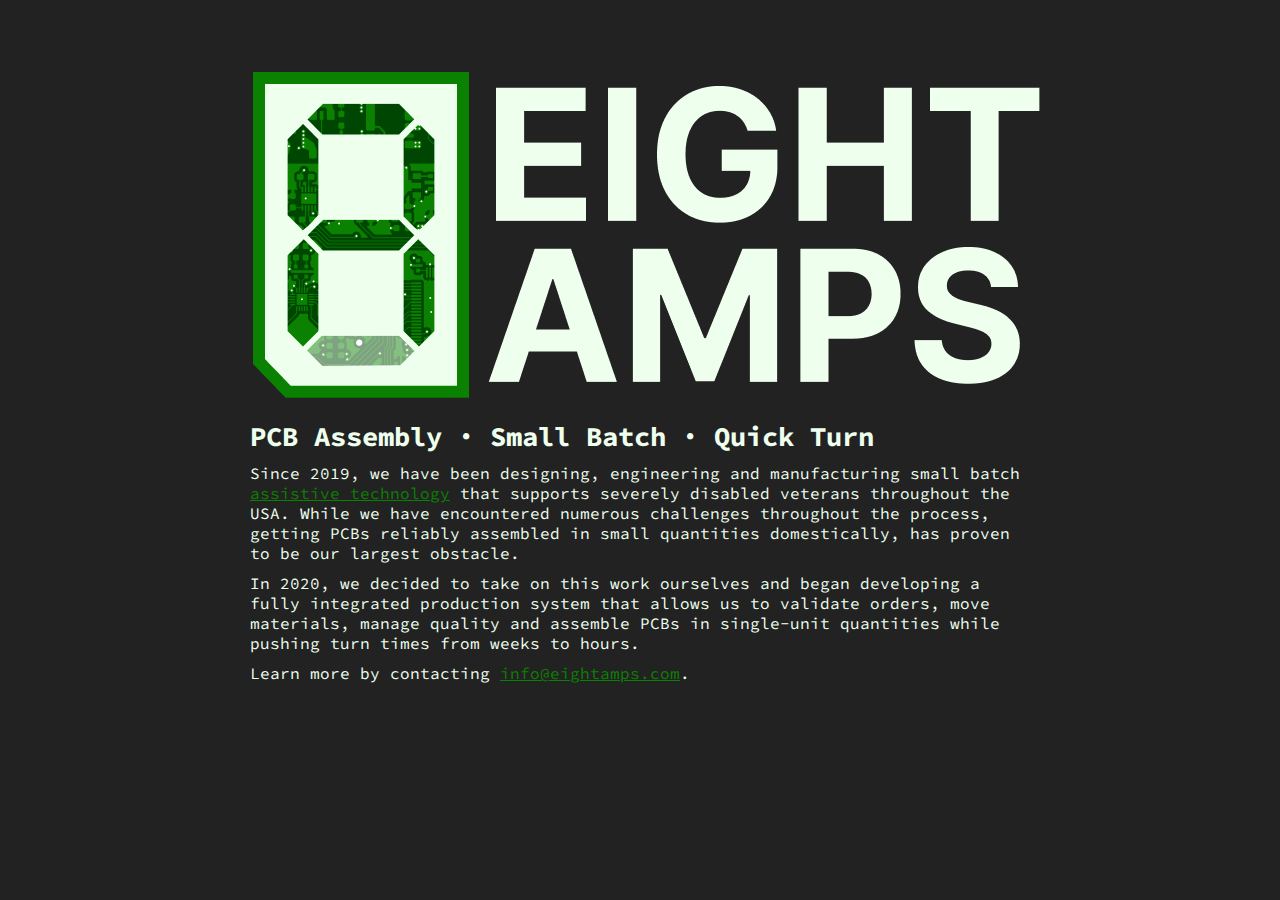
<file: index.html>
<html>
  <head>
    <link href="https://fonts.googleapis.com/css?family=Source+Code+Pro&display=swap" rel="stylesheet">
    <style>
      body {
        font-family: 'Source Code Pro', monospace;
        background-color: #222;
        color: #efe;
      }

      .page-content {
        width: 800px;
        margin-left: auto;
        margin-right: auto;
      }

      #page-title {
        font-size: 127px;
        line-height: 0.8em;
        margin-bottom: 0px;
        color: #3f4756;
      }

      #page-subtitle {
        font-size: 21px;
        margin-top: -20px;
        margin-left: 10px;
        margin-bottom: 50px;
        color: #636f87;
      }

      .logo-img {
        margin-top: 2em;
        margin-left: 0.4em;
      }

      a:link, a:active, a:visited {
        color: #0A8100;
      }

      a:hover {
        color: #efe;
      }

      h2, p {
        margin: 10px;
        text-align: left;
      }

      h2 {
        font-size: 1.7em;
      }

    </style>
  </head>
  <body>
      <div class="page-content">
        <h1><img class="logo-img" src="assets/logo.png"></img></h1>
        <h2>PCB Assembly &#183; Small Batch &#183; Quick Turn</h2>

        <p>Since 2019, we have been designing, engineering and manufacturing small batch <a target="_blank" href="https://accessibilityservices.com">assistive technology</a> that supports severely disabled veterans throughout the USA. While we have encountered numerous challenges throughout the process, getting PCBs reliably assembled in small quantities domestically, has proven to be our largest obstacle.</p>

        <p>In 2020, we decided to take on this work ourselves and began developing a fully integrated production system that allows us to validate orders, move materials, manage quality and assemble PCBs in single-unit quantities while pushing turn times from weeks to hours.</p>

        <p>Learn more by contacting <a href="mailto:info@eightamps.com">info@eightamps.com</a>.</p>
      </div>
  </body>
</html>
</file>
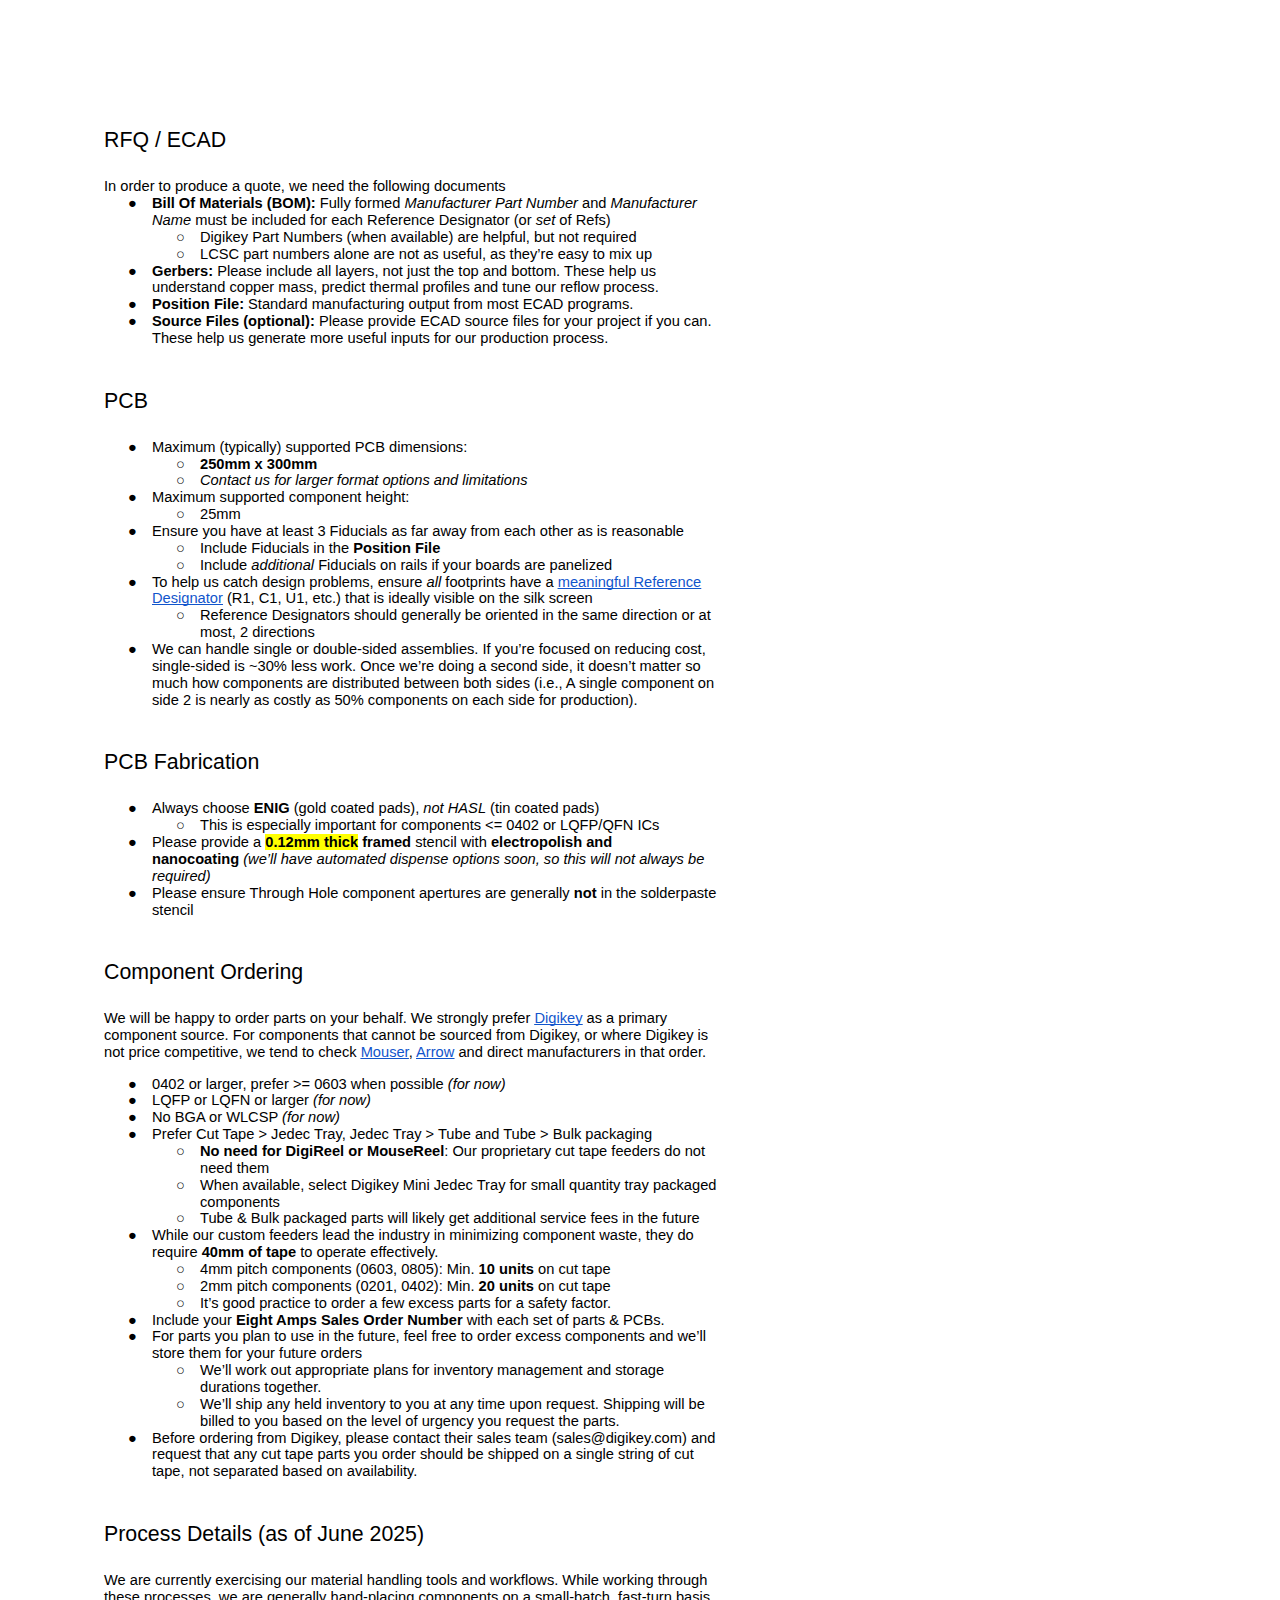
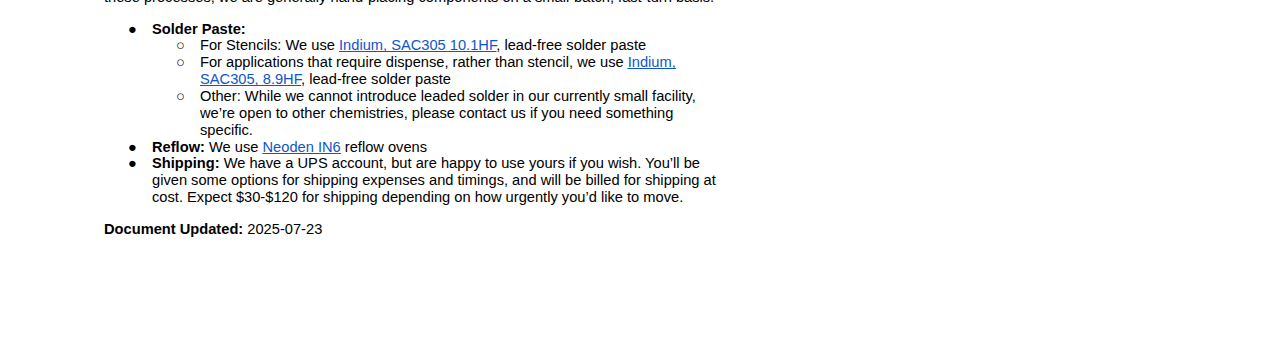
<file: order-constraints.html>
<html><head><meta content="text/html; charset=UTF-8" http-equiv="content-type"><style type="text/css">ul.lst-kix_i6u6waivfdg-1{list-style-type:none}ul.lst-kix_i6u6waivfdg-2{list-style-type:none}ul.lst-kix_i6u6waivfdg-3{list-style-type:none}ul.lst-kix_i6u6waivfdg-4{list-style-type:none}.lst-kix_8x81lg71dfhm-8>li:before{content:"\0025a0   "}ul.lst-kix_i6u6waivfdg-0{list-style-type:none}.lst-kix_8x81lg71dfhm-5>li:before{content:"\0025a0   "}.lst-kix_8x81lg71dfhm-7>li:before{content:"\0025cb   "}.lst-kix_g5ns9gmae00e-1>li{counter-increment:lst-ctn-kix_g5ns9gmae00e-1}.lst-kix_8x81lg71dfhm-6>li:before{content:"\0025cf   "}.lst-kix_g5ns9gmae00e-0>li{counter-increment:lst-ctn-kix_g5ns9gmae00e-0}ul.lst-kix_i6u6waivfdg-5{list-style-type:none}ul.lst-kix_i6u6waivfdg-6{list-style-type:none}ul.lst-kix_i6u6waivfdg-7{list-style-type:none}ul.lst-kix_i6u6waivfdg-8{list-style-type:none}ul.lst-kix_8yj198cxb5fg-0{list-style-type:none}.lst-kix_g5ns9gmae00e-4>li:before{content:"(" counter(lst-ctn-kix_g5ns9gmae00e-4,lower-roman) ") "}.lst-kix_g5ns9gmae00e-5>li:before{content:"(" counter(lst-ctn-kix_g5ns9gmae00e-5,decimal) ") "}.lst-kix_g5ns9gmae00e-2>li:before{content:"" counter(lst-ctn-kix_g5ns9gmae00e-2,decimal) ") "}.lst-kix_g5ns9gmae00e-6>li:before{content:"" counter(lst-ctn-kix_g5ns9gmae00e-6,lower-latin) ". "}ol.lst-kix_g5ns9gmae00e-7.start{counter-reset:lst-ctn-kix_g5ns9gmae00e-7 0}.lst-kix_g5ns9gmae00e-3>li:before{content:"(" counter(lst-ctn-kix_g5ns9gmae00e-3,lower-latin) ") "}ol.lst-kix_g5ns9gmae00e-0{list-style-type:none}ol.lst-kix_g5ns9gmae00e-1{list-style-type:none}ol.lst-kix_g5ns9gmae00e-2{list-style-type:none}ol.lst-kix_g5ns9gmae00e-3{list-style-type:none}ol.lst-kix_g5ns9gmae00e-4{list-style-type:none}ol.lst-kix_g5ns9gmae00e-5{list-style-type:none}ol.lst-kix_g5ns9gmae00e-6{list-style-type:none}ol.lst-kix_g5ns9gmae00e-7{list-style-type:none}ol.lst-kix_g5ns9gmae00e-8{list-style-type:none}ul.lst-kix_8yj198cxb5fg-8{list-style-type:none}ul.lst-kix_8yj198cxb5fg-7{list-style-type:none}.lst-kix_g5ns9gmae00e-8>li:before{content:"" counter(lst-ctn-kix_g5ns9gmae00e-8,decimal) ". "}ul.lst-kix_8yj198cxb5fg-6{list-style-type:none}ul.lst-kix_8yj198cxb5fg-5{list-style-type:none}ul.lst-kix_8yj198cxb5fg-4{list-style-type:none}ul.lst-kix_8yj198cxb5fg-3{list-style-type:none}ol.lst-kix_g5ns9gmae00e-4.start{counter-reset:lst-ctn-kix_g5ns9gmae00e-4 0}.lst-kix_g5ns9gmae00e-7>li:before{content:"" counter(lst-ctn-kix_g5ns9gmae00e-7,lower-roman) ". "}ul.lst-kix_8yj198cxb5fg-2{list-style-type:none}ul.lst-kix_8yj198cxb5fg-1{list-style-type:none}.lst-kix_g5ns9gmae00e-2>li{counter-increment:lst-ctn-kix_g5ns9gmae00e-2}ul.lst-kix_91op06djvy8u-6{list-style-type:none}ul.lst-kix_91op06djvy8u-7{list-style-type:none}ul.lst-kix_91op06djvy8u-4{list-style-type:none}ul.lst-kix_91op06djvy8u-5{list-style-type:none}ul.lst-kix_91op06djvy8u-8{list-style-type:none}ul.lst-kix_p3o4tiqp2bx5-4{list-style-type:none}ul.lst-kix_p3o4tiqp2bx5-5{list-style-type:none}ul.lst-kix_p3o4tiqp2bx5-6{list-style-type:none}ul.lst-kix_p3o4tiqp2bx5-7{list-style-type:none}ol.lst-kix_g5ns9gmae00e-1.start{counter-reset:lst-ctn-kix_g5ns9gmae00e-1 0}ul.lst-kix_91op06djvy8u-2{list-style-type:none}ul.lst-kix_p3o4tiqp2bx5-0{list-style-type:none}ul.lst-kix_91op06djvy8u-3{list-style-type:none}ul.lst-kix_p3o4tiqp2bx5-1{list-style-type:none}ul.lst-kix_91op06djvy8u-0{list-style-type:none}ul.lst-kix_p3o4tiqp2bx5-2{list-style-type:none}ul.lst-kix_91op06djvy8u-1{list-style-type:none}ul.lst-kix_p3o4tiqp2bx5-3{list-style-type:none}.lst-kix_g5ns9gmae00e-3>li{counter-increment:lst-ctn-kix_g5ns9gmae00e-3}ul.lst-kix_p3o4tiqp2bx5-8{list-style-type:none}ul.lst-kix_9y2qsy57d5en-8{list-style-type:none}ul.lst-kix_9y2qsy57d5en-7{list-style-type:none}.lst-kix_g5ns9gmae00e-0>li:before{content:"" counter(lst-ctn-kix_g5ns9gmae00e-0,lower-latin) ") "}.lst-kix_g5ns9gmae00e-1>li:before{content:"" counter(lst-ctn-kix_g5ns9gmae00e-1,lower-roman) ") "}ul.lst-kix_9y2qsy57d5en-6{list-style-type:none}ul.lst-kix_9y2qsy57d5en-5{list-style-type:none}ul.lst-kix_9y2qsy57d5en-4{list-style-type:none}ul.lst-kix_9y2qsy57d5en-3{list-style-type:none}ul.lst-kix_9y2qsy57d5en-2{list-style-type:none}ol.lst-kix_g5ns9gmae00e-8.start{counter-reset:lst-ctn-kix_g5ns9gmae00e-8 0}ul.lst-kix_9y2qsy57d5en-1{list-style-type:none}ul.lst-kix_9y2qsy57d5en-0{list-style-type:none}ol.lst-kix_g5ns9gmae00e-2.start{counter-reset:lst-ctn-kix_g5ns9gmae00e-2 0}.lst-kix_p3o4tiqp2bx5-3>li:before{content:"\0025cf   "}ul.lst-kix_8x81lg71dfhm-7{list-style-type:none}.lst-kix_8yj198cxb5fg-3>li:before{content:"\0025cf   "}.lst-kix_8yj198cxb5fg-4>li:before{content:"\0025cb   "}ul.lst-kix_8x81lg71dfhm-6{list-style-type:none}.lst-kix_p3o4tiqp2bx5-2>li:before{content:"\0025a0   "}.lst-kix_p3o4tiqp2bx5-4>li:before{content:"\0025cb   "}ul.lst-kix_8x81lg71dfhm-5{list-style-type:none}ul.lst-kix_8x81lg71dfhm-4{list-style-type:none}ul.lst-kix_8x81lg71dfhm-8{list-style-type:none}.lst-kix_p3o4tiqp2bx5-7>li:before{content:"\0025cb   "}.lst-kix_8yj198cxb5fg-7>li:before{content:"\0025cb   "}.lst-kix_p3o4tiqp2bx5-0>li:before{content:"\0025cf   "}.lst-kix_p3o4tiqp2bx5-8>li:before{content:"\0025a0   "}.lst-kix_p3o4tiqp2bx5-1>li:before{content:"\0025cb   "}ul.lst-kix_8x81lg71dfhm-3{list-style-type:none}.lst-kix_8yj198cxb5fg-5>li:before{content:"\0025a0   "}.lst-kix_8yj198cxb5fg-6>li:before{content:"\0025cf   "}ul.lst-kix_8x81lg71dfhm-2{list-style-type:none}ul.lst-kix_8x81lg71dfhm-1{list-style-type:none}.lst-kix_g5ns9gmae00e-6>li{counter-increment:lst-ctn-kix_g5ns9gmae00e-6}ul.lst-kix_8x81lg71dfhm-0{list-style-type:none}ol.lst-kix_g5ns9gmae00e-6.start{counter-reset:lst-ctn-kix_g5ns9gmae00e-6 0}ol.lst-kix_g5ns9gmae00e-3.start{counter-reset:lst-ctn-kix_g5ns9gmae00e-3 0}.lst-kix_g5ns9gmae00e-7>li{counter-increment:lst-ctn-kix_g5ns9gmae00e-7}.lst-kix_8yj198cxb5fg-8>li:before{content:"\0025a0   "}ol.lst-kix_g5ns9gmae00e-0.start{counter-reset:lst-ctn-kix_g5ns9gmae00e-0 0}.lst-kix_g5ns9gmae00e-5>li{counter-increment:lst-ctn-kix_g5ns9gmae00e-5}.lst-kix_g5ns9gmae00e-8>li{counter-increment:lst-ctn-kix_g5ns9gmae00e-8}.lst-kix_i6u6waivfdg-5>li:before{content:"\0025a0   "}.lst-kix_i6u6waivfdg-6>li:before{content:"\0025cf   "}.lst-kix_8yj198cxb5fg-0>li:before{content:"\0025cf   "}.lst-kix_p3o4tiqp2bx5-6>li:before{content:"\0025cf   "}.lst-kix_p3o4tiqp2bx5-5>li:before{content:"\0025a0   "}.lst-kix_8yj198cxb5fg-1>li:before{content:"\0025cb   "}.lst-kix_8yj198cxb5fg-2>li:before{content:"\0025a0   "}.lst-kix_i6u6waivfdg-7>li:before{content:"\0025cb   "}.lst-kix_i6u6waivfdg-8>li:before{content:"\0025a0   "}.lst-kix_g5ns9gmae00e-4>li{counter-increment:lst-ctn-kix_g5ns9gmae00e-4}.lst-kix_i6u6waivfdg-2>li:before{content:"\0025a0   "}.lst-kix_i6u6waivfdg-3>li:before{content:"\0025cf   "}.lst-kix_i6u6waivfdg-4>li:before{content:"\0025cb   "}.lst-kix_9y2qsy57d5en-0>li:before{content:"\0025cf   "}.lst-kix_91op06djvy8u-7>li:before{content:"\0025cb   "}.lst-kix_91op06djvy8u-8>li:before{content:"\0025a0   "}.lst-kix_91op06djvy8u-5>li:before{content:"\0025a0   "}.lst-kix_i6u6waivfdg-1>li:before{content:"\0025cb   "}.lst-kix_i6u6waivfdg-0>li:before{content:"\0025cf   "}.lst-kix_91op06djvy8u-6>li:before{content:"\0025cf   "}.lst-kix_91op06djvy8u-1>li:before{content:"\0025cb   "}.lst-kix_91op06djvy8u-3>li:before{content:"\0025cf   "}.lst-kix_91op06djvy8u-0>li:before{content:"\0025cf   "}.lst-kix_91op06djvy8u-4>li:before{content:"\0025cb   "}ol.lst-kix_g5ns9gmae00e-5.start{counter-reset:lst-ctn-kix_g5ns9gmae00e-5 0}.lst-kix_9y2qsy57d5en-6>li:before{content:"\0025cf   "}.lst-kix_9y2qsy57d5en-7>li:before{content:"\0025cb   "}li.li-bullet-0:before{margin-left:-18pt;white-space:nowrap;display:inline-block;min-width:18pt}.lst-kix_91op06djvy8u-2>li:before{content:"\0025a0   "}.lst-kix_9y2qsy57d5en-8>li:before{content:"\0025a0   "}.lst-kix_8x81lg71dfhm-2>li:before{content:"\0025a0   "}.lst-kix_8x81lg71dfhm-1>li:before{content:"\0025cb   "}.lst-kix_8x81lg71dfhm-3>li:before{content:"\0025cf   "}.lst-kix_9y2qsy57d5en-1>li:before{content:"\0025cb   "}.lst-kix_9y2qsy57d5en-3>li:before{content:"\0025cf   "}.lst-kix_8x81lg71dfhm-0>li:before{content:"\0025cf   "}.lst-kix_8x81lg71dfhm-4>li:before{content:"\0025cb   "}.lst-kix_9y2qsy57d5en-2>li:before{content:"\0025a0   "}.lst-kix_9y2qsy57d5en-5>li:before{content:"\0025a0   "}.lst-kix_9y2qsy57d5en-4>li:before{content:"\0025cb   "}ol{margin:0;padding:0}table td,table th{padding:0}.c5{margin-left:36pt;padding-top:0pt;padding-left:0pt;padding-bottom:0pt;line-height:1.15;orphans:2;widows:2;text-align:left}.c3{margin-left:72pt;padding-top:0pt;padding-left:0pt;padding-bottom:0pt;line-height:1.15;orphans:2;widows:2;text-align:left}.c9{color:#000000;font-weight:400;text-decoration:none;vertical-align:baseline;font-size:16pt;font-family:"Arial";font-style:normal}.c0{color:#000000;font-weight:400;text-decoration:none;vertical-align:baseline;font-size:11pt;font-family:"Arial";font-style:italic}.c7{padding-top:0pt;padding-bottom:0pt;line-height:1.15;orphans:2;widows:2;text-align:left;height:11pt}.c10{padding-top:18pt;padding-bottom:6pt;line-height:1.15;page-break-after:avoid;orphans:2;widows:2;text-align:left}.c4{color:#000000;font-weight:400;text-decoration:none;vertical-align:baseline;font-size:11pt;font-family:"Arial";font-style:normal}.c14{padding-top:0pt;padding-bottom:0pt;line-height:1.15;orphans:2;widows:2;text-align:left}.c13{color:#000000;text-decoration:none;vertical-align:baseline;font-size:11pt;font-family:"Arial";font-style:normal}.c6{text-decoration-skip-ink:none;-webkit-text-decoration-skip:none;color:#1155cc;text-decoration:underline}.c15{background-color:#ffffff;max-width:468pt;padding:72pt 72pt 72pt 72pt}.c1{padding:0;margin:0}.c8{color:inherit;text-decoration:inherit}.c11{background-color:#ffff00}.c12{font-style:italic}.c2{font-weight:700}.title{padding-top:0pt;color:#000000;font-size:26pt;padding-bottom:3pt;font-family:"Arial";line-height:1.15;page-break-after:avoid;orphans:2;widows:2;text-align:left}.subtitle{padding-top:0pt;color:#666666;font-size:15pt;padding-bottom:16pt;font-family:"Arial";line-height:1.15;page-break-after:avoid;orphans:2;widows:2;text-align:left}li{color:#000000;font-size:11pt;font-family:"Arial"}p{margin:0;color:#000000;font-size:11pt;font-family:"Arial"}h1{padding-top:20pt;color:#000000;font-size:20pt;padding-bottom:6pt;font-family:"Arial";line-height:1.15;page-break-after:avoid;orphans:2;widows:2;text-align:left}h2{padding-top:18pt;color:#000000;font-size:16pt;padding-bottom:6pt;font-family:"Arial";line-height:1.15;page-break-after:avoid;orphans:2;widows:2;text-align:left}h3{padding-top:16pt;color:#434343;font-size:14pt;padding-bottom:4pt;font-family:"Arial";line-height:1.15;page-break-after:avoid;orphans:2;widows:2;text-align:left}h4{padding-top:14pt;color:#666666;font-size:12pt;padding-bottom:4pt;font-family:"Arial";line-height:1.15;page-break-after:avoid;orphans:2;widows:2;text-align:left}h5{padding-top:12pt;color:#666666;font-size:11pt;padding-bottom:4pt;font-family:"Arial";line-height:1.15;page-break-after:avoid;orphans:2;widows:2;text-align:left}h6{padding-top:12pt;color:#666666;font-size:11pt;padding-bottom:4pt;font-family:"Arial";line-height:1.15;page-break-after:avoid;font-style:italic;orphans:2;widows:2;text-align:left}</style></head><body class="c15 doc-content"><h2 class="c10" id="h.7wq6g5unhwq8"><span class="c9">RFQ / ECAD</span></h2><p class="c14"><span class="c4">In order to produce a quote, we need the following documents</span></p><ul class="c1 lst-kix_p3o4tiqp2bx5-0 start"><li class="c5 li-bullet-0"><span class="c2">Bill Of Materials (BOM):</span><span>&nbsp;Fully formed </span><span class="c12">Manufacturer Part Number</span><span>&nbsp;and </span><span class="c12">Manufacturer Name</span><span>&nbsp;must be included for each Reference Designator (or </span><span class="c12">set</span><span class="c4">&nbsp;of Refs)</span></li></ul><ul class="c1 lst-kix_p3o4tiqp2bx5-1 start"><li class="c3 li-bullet-0"><span class="c4">Digikey Part Numbers (when available) are helpful, but not required</span></li><li class="c3 li-bullet-0"><span class="c4">LCSC part numbers alone are not as useful, as they&rsquo;re easy to mix up</span></li></ul><ul class="c1 lst-kix_p3o4tiqp2bx5-0"><li class="c5 li-bullet-0"><span class="c2">Gerbers:</span><span class="c4">&nbsp;Please include all layers, not just the top and bottom. These help us understand copper mass, predict thermal profiles and tune our reflow process.</span></li><li class="c5 li-bullet-0"><span class="c2">Position File:</span><span class="c4">&nbsp;Standard manufacturing output from most ECAD programs.</span></li><li class="c5 li-bullet-0"><span class="c2">Source Files (optional):</span><span class="c4">&nbsp;Please provide ECAD source files for your project if you can. These help us generate more useful inputs for our production process.</span></li></ul><h2 class="c10" id="h.kpg94askvtcx"><span class="c9">PCB</span></h2><ul class="c1 lst-kix_9y2qsy57d5en-0 start"><li class="c5 li-bullet-0"><span class="c4">Maximum (typically) supported PCB dimensions:</span></li></ul><ul class="c1 lst-kix_9y2qsy57d5en-1 start"><li class="c3 li-bullet-0"><span class="c13 c2">250mm x 300mm</span></li><li class="c3 li-bullet-0"><span class="c0">Contact us for larger format options and limitations</span></li></ul><ul class="c1 lst-kix_9y2qsy57d5en-0"><li class="c5 li-bullet-0"><span class="c4">Maximum supported component height:</span></li></ul><ul class="c1 lst-kix_9y2qsy57d5en-1 start"><li class="c3 li-bullet-0"><span class="c4">25mm</span></li></ul><ul class="c1 lst-kix_9y2qsy57d5en-0"><li class="c5 li-bullet-0"><span class="c4">Ensure you have at least 3 Fiducials as far away from each other as is reasonable</span></li></ul><ul class="c1 lst-kix_9y2qsy57d5en-1 start"><li class="c3 li-bullet-0"><span>Include Fiducials in the </span><span class="c2">Position</span><span>&nbsp;</span><span class="c13 c2">File</span></li><li class="c3 li-bullet-0"><span>Include </span><span class="c12">additional</span><span class="c4">&nbsp;Fiducials on rails if your boards are panelized </span></li></ul><ul class="c1 lst-kix_9y2qsy57d5en-0"><li class="c5 li-bullet-0"><span>To help us catch design problems, ensure </span><span class="c12">all</span><span>&nbsp;footprints have a </span><span class="c6"><a class="c8" href="https://www.google.com/url?q=https://en.wikipedia.org/wiki/Reference_designator&amp;sa=D&amp;source=editors&amp;ust=1753995872541011&amp;usg=AOvVaw13y7ZHIaat2HcWBBHERqi-">meaningful Reference Designator</a></span><span class="c4">&nbsp;(R1, C1, U1, etc.) that is ideally visible on the silk screen</span></li></ul><ul class="c1 lst-kix_9y2qsy57d5en-1 start"><li class="c3 li-bullet-0"><span class="c4">Reference Designators should generally be oriented in the same direction or at most, 2 directions</span></li></ul><ul class="c1 lst-kix_9y2qsy57d5en-0"><li class="c5 li-bullet-0"><span class="c4">We can handle single or double-sided assemblies. If you&rsquo;re focused on reducing cost, single-sided is ~30% less work. Once we&rsquo;re doing a second side, it doesn&rsquo;t matter so much how components are distributed between both sides (i.e., A single component on side 2 is nearly as costly as 50% components on each side for production).</span></li></ul><h2 class="c10" id="h.i6upd8koigy5"><span class="c9">PCB Fabrication</span></h2><ul class="c1 lst-kix_9y2qsy57d5en-0"><li class="c5 li-bullet-0"><span>Always choose </span><span class="c2">ENIG</span><span>&nbsp;(gold coated pads), </span><span class="c12">not HASL</span><span class="c4">&nbsp;(tin coated pads)</span></li></ul><ul class="c1 lst-kix_9y2qsy57d5en-1 start"><li class="c3 li-bullet-0"><span class="c4">This is especially important for components &lt;= 0402 or LQFP/QFN ICs</span></li></ul><ul class="c1 lst-kix_9y2qsy57d5en-0"><li class="c5 li-bullet-0"><span>Please provide a </span><span class="c2 c11">0.12mm thick</span><span>&nbsp;</span><span class="c2">framed</span><span>&nbsp;stencil with </span><span class="c2">electropolish and nanocoating</span><span>&nbsp;</span><span class="c0">(we&rsquo;ll have automated dispense options soon, so this will not always be required)</span></li><li class="c5 li-bullet-0"><span>Please ensure Through Hole component apertures are generally </span><span class="c2">not</span><span class="c4">&nbsp;in the solderpaste stencil</span></li></ul><h2 class="c10" id="h.setxjdf7kuxy"><span class="c9">Component Ordering</span></h2><p class="c14"><span>We will be happy to order parts on your behalf. We strongly prefer </span><span class="c6"><a class="c8" href="https://www.google.com/url?q=https://digikey.com&amp;sa=D&amp;source=editors&amp;ust=1753995872542435&amp;usg=AOvVaw2ESg93GiMo43xlEIBeIieu">Digikey</a></span><span>&nbsp;as a primary component source. For components that cannot be sourced from Digikey, or where Digikey is not price competitive, we tend to check </span><span class="c6"><a class="c8" href="https://www.google.com/url?q=https://mouser.com&amp;sa=D&amp;source=editors&amp;ust=1753995872542614&amp;usg=AOvVaw1Tr1C6h8ts6-g5r60HK3pc">Mouser</a></span><span>, </span><span class="c6"><a class="c8" href="https://www.google.com/url?q=https://arrow.com&amp;sa=D&amp;source=editors&amp;ust=1753995872542692&amp;usg=AOvVaw1M9lHPelJlmu3FAsXCAC_c">Arrow</a></span><span class="c4">&nbsp;and direct manufacturers in that order.</span></p><p class="c7"><span class="c4"></span></p><ul class="c1 lst-kix_91op06djvy8u-0 start"><li class="c5 li-bullet-0"><span>0402 or larger, prefer &gt;= 0603 when possible </span><span class="c0">(for now)</span></li><li class="c5 li-bullet-0"><span>LQFP or LQFN or larger </span><span class="c0">(for now)</span></li><li class="c5 li-bullet-0"><span>No BGA or WLCSP </span><span class="c0">(for now)</span></li><li class="c5 li-bullet-0"><span class="c4">Prefer Cut Tape &gt; Jedec Tray, Jedec Tray &gt; Tube and Tube &gt; Bulk packaging</span></li></ul><ul class="c1 lst-kix_91op06djvy8u-1 start"><li class="c3 li-bullet-0"><span class="c2">No need for DigiReel or MouseReel</span><span class="c4">: Our proprietary cut tape feeders do not need them</span></li><li class="c3 li-bullet-0"><span class="c4">When available, select Digikey Mini Jedec Tray for small quantity tray packaged components</span></li><li class="c3 li-bullet-0"><span class="c4">Tube &amp; Bulk packaged parts will likely get additional service fees in the future</span></li></ul><ul class="c1 lst-kix_91op06djvy8u-0"><li class="c5 li-bullet-0"><span>While our custom feeders lead the industry in minimizing component waste, they do require </span><span class="c2">40mm of tape</span><span class="c4">&nbsp;to operate effectively.</span></li></ul><ul class="c1 lst-kix_91op06djvy8u-1 start"><li class="c3 li-bullet-0"><span>4mm pitch components (0603, 0805): Min. </span><span class="c2">10 units</span><span class="c4">&nbsp;on cut tape</span></li><li class="c3 li-bullet-0"><span>2mm pitch components (0201, 0402): Min. </span><span class="c2">20 units</span><span class="c4">&nbsp;on cut tape</span></li><li class="c3 li-bullet-0"><span>It&rsquo;s good practice to order a few excess parts for a safety factor.</span></li></ul><ul class="c1 lst-kix_91op06djvy8u-0"><li class="c5 li-bullet-0"><span>Include your </span><span class="c2">Eight Amps Sales Order Number</span><span class="c4">&nbsp;with each set of parts &amp; PCBs.</span></li><li class="c5 li-bullet-0"><span class="c4">For parts you plan to use in the future, feel free to order excess components and we&rsquo;ll store them for your future orders</span></li></ul><ul class="c1 lst-kix_91op06djvy8u-1 start"><li class="c3 li-bullet-0"><span class="c4">We&rsquo;ll work out appropriate plans for inventory management and storage durations together.</span></li><li class="c3 li-bullet-0"><span class="c4">We&rsquo;ll ship any held inventory to you at any time upon request. Shipping will be billed to you based on the level of urgency you request the parts.</span></li></ul><ul class="c1 lst-kix_91op06djvy8u-0"><li class="c5 li-bullet-0"><span class="c4">Before ordering from Digikey, please contact their sales team (sales@digikey.com) and request that any cut tape parts you order should be shipped on a single string of cut tape, not separated based on availability.</span></li></ul><h2 class="c10" id="h.6bfjesflcguj"><span class="c9">Process Details (as of June 2025)</span></h2><p class="c14"><span class="c4">We are currently exercising our material handling tools and workflows. While working through these processes, we are generally hand-placing components on a small-batch, fast-turn basis.</span></p><p class="c7"><span class="c4"></span></p><ul class="c1 lst-kix_8yj198cxb5fg-0 start"><li class="c5 li-bullet-0"><span class="c2 c13">Solder Paste:</span></li></ul><ul class="c1 lst-kix_8yj198cxb5fg-1 start"><li class="c3 li-bullet-0"><span>For Stencils: We use </span><span class="c6"><a class="c8" href="https://www.google.com/url?q=https://eightamps.com/assets/Indium10_1HF.pdf&amp;sa=D&amp;source=editors&amp;ust=1753995872545120&amp;usg=AOvVaw3qXQbW9ewTxlqfc4kof-8n">Indium, SAC305 10.1HF</a></span><span class="c4">, lead-free solder paste</span></li><li class="c3 li-bullet-0"><span>For applications that require dispense, rather than stencil, we use </span><span class="c6"><a class="c8" href="https://www.google.com/url?q=https://eightamps.com/assets/Indium8_9HF.pdf&amp;sa=D&amp;source=editors&amp;ust=1753995872545334&amp;usg=AOvVaw2u8kas3spEv9N3Cyt2nbSI">Indium, SAC305, 8.9HF</a></span><span class="c4">, lead-free solder paste</span></li><li class="c3 li-bullet-0"><span class="c4">Other: While we cannot introduce leaded solder in our currently small facility, we&rsquo;re open to other chemistries, please contact us if you need something specific.</span></li></ul><ul class="c1 lst-kix_8yj198cxb5fg-0"><li class="c5 li-bullet-0"><span class="c2">Reflow:</span><span>&nbsp;We use </span><span class="c6"><a class="c8" href="https://www.google.com/url?q=https://neodenusa.com/neoden-in6-reflow-oven/&amp;sa=D&amp;source=editors&amp;ust=1753995872545666&amp;usg=AOvVaw0AGHZAjeZ77jRQQNqZiWQe">Neoden IN6</a></span><span class="c4">&nbsp;reflow ovens</span></li><li class="c5 li-bullet-0"><span class="c2">Shipping:</span><span class="c4">&nbsp;We have a UPS account, but are happy to use yours if you wish. You&rsquo;ll be given some options for shipping expenses and timings, and will be billed for shipping at cost. Expect $30-$120 for shipping depending on how urgently you&rsquo;d like to move.</span></li></ul><p class="c7"><span class="c4"></span></p><p class="c14"><span class="c2">Document Updated:</span><span>&nbsp;2025-07-23</span></p></body></html>
</file>
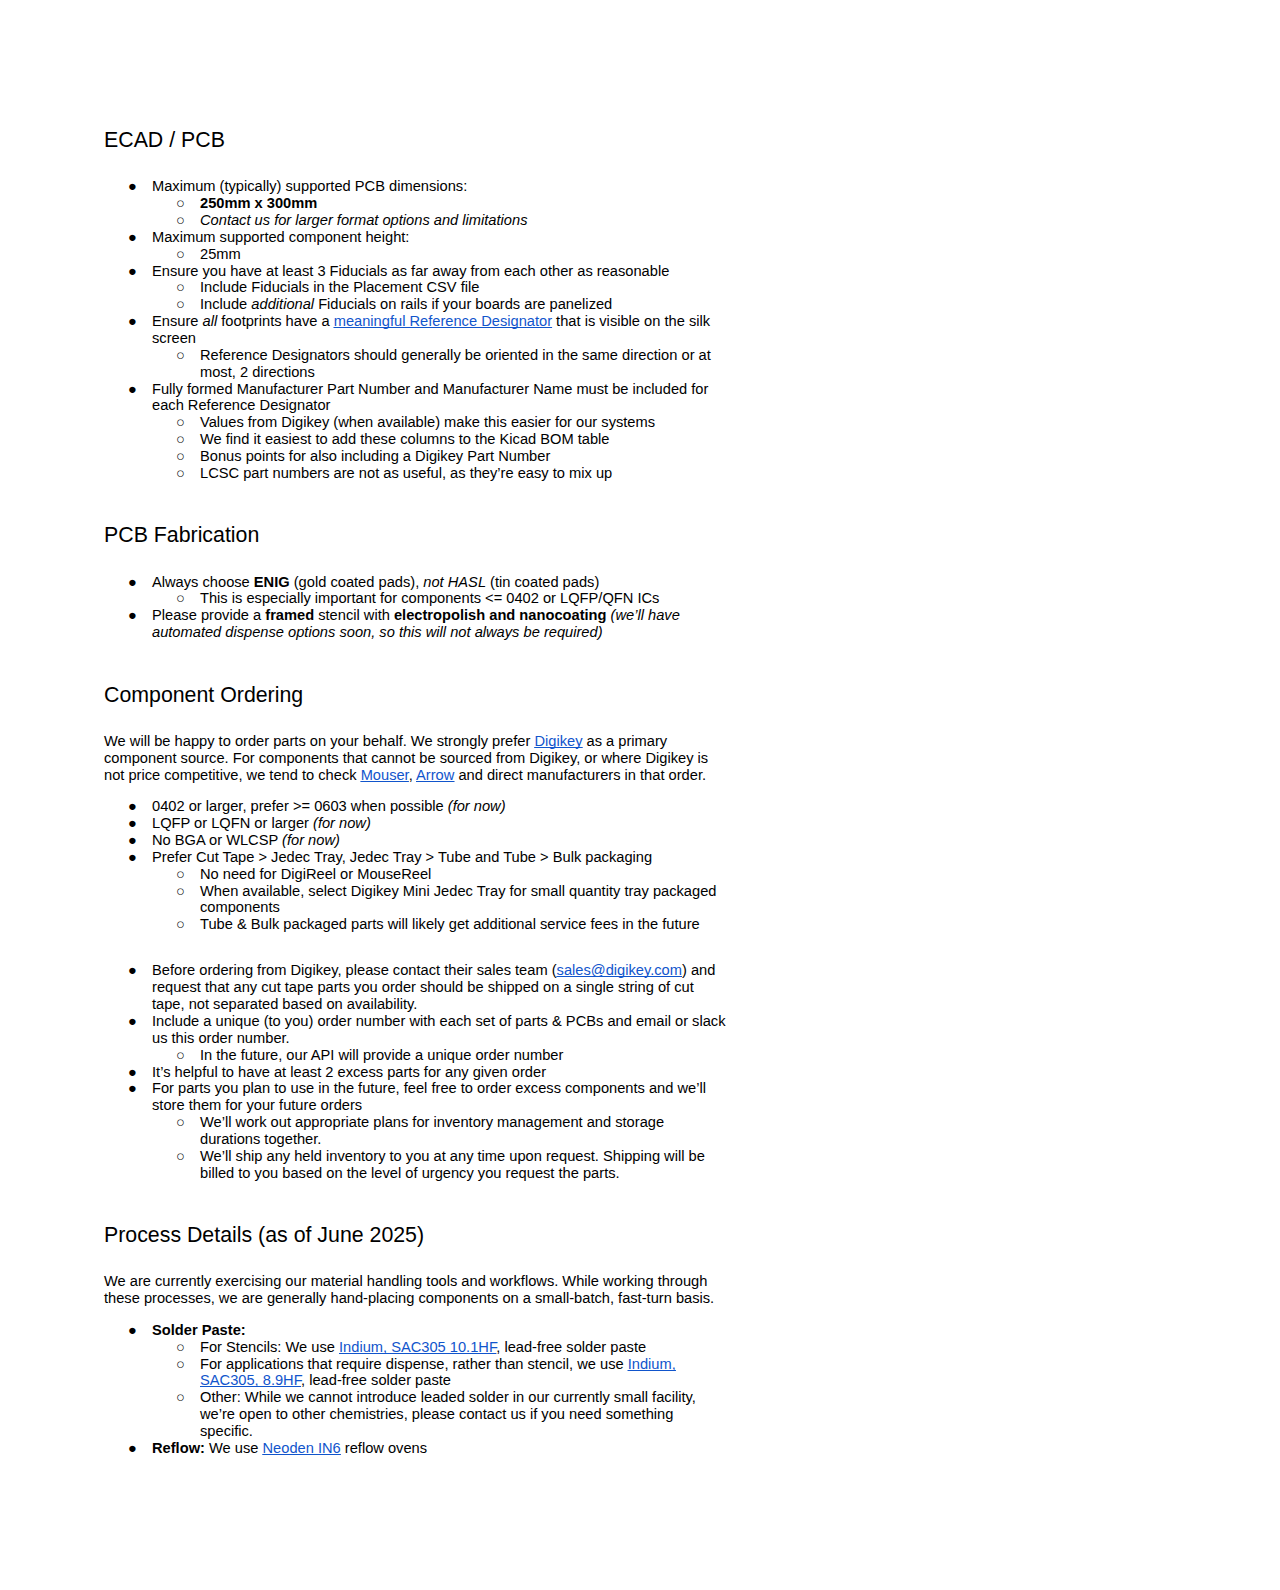
<file: order-constraints2.html>
<html><head><meta content="text/html; charset=UTF-8" http-equiv="content-type"><style type="text/css">ul.lst-kix_i6u6waivfdg-1{list-style-type:none}ul.lst-kix_i6u6waivfdg-2{list-style-type:none}ul.lst-kix_i6u6waivfdg-3{list-style-type:none}ul.lst-kix_i6u6waivfdg-4{list-style-type:none}.lst-kix_8x81lg71dfhm-8>li:before{content:"\0025a0   "}ul.lst-kix_i6u6waivfdg-0{list-style-type:none}.lst-kix_8x81lg71dfhm-5>li:before{content:"\0025a0   "}.lst-kix_8x81lg71dfhm-7>li:before{content:"\0025cb   "}.lst-kix_g5ns9gmae00e-1>li{counter-increment:lst-ctn-kix_g5ns9gmae00e-1}.lst-kix_8x81lg71dfhm-6>li:before{content:"\0025cf   "}.lst-kix_g5ns9gmae00e-0>li{counter-increment:lst-ctn-kix_g5ns9gmae00e-0}ul.lst-kix_i6u6waivfdg-5{list-style-type:none}ul.lst-kix_i6u6waivfdg-6{list-style-type:none}ul.lst-kix_i6u6waivfdg-7{list-style-type:none}ul.lst-kix_i6u6waivfdg-8{list-style-type:none}ul.lst-kix_8yj198cxb5fg-0{list-style-type:none}.lst-kix_g5ns9gmae00e-4>li:before{content:"(" counter(lst-ctn-kix_g5ns9gmae00e-4,lower-roman) ") "}.lst-kix_g5ns9gmae00e-5>li:before{content:"(" counter(lst-ctn-kix_g5ns9gmae00e-5,decimal) ") "}.lst-kix_g5ns9gmae00e-2>li:before{content:"" counter(lst-ctn-kix_g5ns9gmae00e-2,decimal) ") "}.lst-kix_g5ns9gmae00e-6>li:before{content:"" counter(lst-ctn-kix_g5ns9gmae00e-6,lower-latin) ". "}ol.lst-kix_g5ns9gmae00e-7.start{counter-reset:lst-ctn-kix_g5ns9gmae00e-7 0}.lst-kix_g5ns9gmae00e-3>li:before{content:"(" counter(lst-ctn-kix_g5ns9gmae00e-3,lower-latin) ") "}ol.lst-kix_g5ns9gmae00e-0{list-style-type:none}ol.lst-kix_g5ns9gmae00e-1{list-style-type:none}ol.lst-kix_g5ns9gmae00e-2{list-style-type:none}ol.lst-kix_g5ns9gmae00e-3{list-style-type:none}ol.lst-kix_g5ns9gmae00e-4{list-style-type:none}ol.lst-kix_g5ns9gmae00e-5{list-style-type:none}ol.lst-kix_g5ns9gmae00e-6{list-style-type:none}ol.lst-kix_g5ns9gmae00e-7{list-style-type:none}ol.lst-kix_g5ns9gmae00e-8{list-style-type:none}ul.lst-kix_8yj198cxb5fg-8{list-style-type:none}ul.lst-kix_8yj198cxb5fg-7{list-style-type:none}.lst-kix_g5ns9gmae00e-8>li:before{content:"" counter(lst-ctn-kix_g5ns9gmae00e-8,decimal) ". "}ul.lst-kix_8yj198cxb5fg-6{list-style-type:none}ul.lst-kix_8yj198cxb5fg-5{list-style-type:none}ul.lst-kix_8yj198cxb5fg-4{list-style-type:none}ul.lst-kix_8yj198cxb5fg-3{list-style-type:none}ol.lst-kix_g5ns9gmae00e-4.start{counter-reset:lst-ctn-kix_g5ns9gmae00e-4 0}.lst-kix_g5ns9gmae00e-7>li:before{content:"" counter(lst-ctn-kix_g5ns9gmae00e-7,lower-roman) ". "}ul.lst-kix_8yj198cxb5fg-2{list-style-type:none}ul.lst-kix_8yj198cxb5fg-1{list-style-type:none}.lst-kix_g5ns9gmae00e-2>li{counter-increment:lst-ctn-kix_g5ns9gmae00e-2}ul.lst-kix_91op06djvy8u-6{list-style-type:none}ul.lst-kix_91op06djvy8u-7{list-style-type:none}ul.lst-kix_91op06djvy8u-4{list-style-type:none}ul.lst-kix_91op06djvy8u-5{list-style-type:none}ul.lst-kix_91op06djvy8u-8{list-style-type:none}ol.lst-kix_g5ns9gmae00e-1.start{counter-reset:lst-ctn-kix_g5ns9gmae00e-1 0}ul.lst-kix_91op06djvy8u-2{list-style-type:none}ul.lst-kix_91op06djvy8u-3{list-style-type:none}ul.lst-kix_91op06djvy8u-0{list-style-type:none}ul.lst-kix_91op06djvy8u-1{list-style-type:none}.lst-kix_g5ns9gmae00e-3>li{counter-increment:lst-ctn-kix_g5ns9gmae00e-3}ul.lst-kix_9y2qsy57d5en-8{list-style-type:none}ul.lst-kix_9y2qsy57d5en-7{list-style-type:none}.lst-kix_g5ns9gmae00e-0>li:before{content:"" counter(lst-ctn-kix_g5ns9gmae00e-0,lower-latin) ") "}.lst-kix_g5ns9gmae00e-1>li:before{content:"" counter(lst-ctn-kix_g5ns9gmae00e-1,lower-roman) ") "}ul.lst-kix_9y2qsy57d5en-6{list-style-type:none}ul.lst-kix_9y2qsy57d5en-5{list-style-type:none}ul.lst-kix_9y2qsy57d5en-4{list-style-type:none}ul.lst-kix_9y2qsy57d5en-3{list-style-type:none}ul.lst-kix_9y2qsy57d5en-2{list-style-type:none}ol.lst-kix_g5ns9gmae00e-8.start{counter-reset:lst-ctn-kix_g5ns9gmae00e-8 0}ul.lst-kix_9y2qsy57d5en-1{list-style-type:none}ul.lst-kix_9y2qsy57d5en-0{list-style-type:none}ol.lst-kix_g5ns9gmae00e-2.start{counter-reset:lst-ctn-kix_g5ns9gmae00e-2 0}ul.lst-kix_8x81lg71dfhm-7{list-style-type:none}.lst-kix_8yj198cxb5fg-3>li:before{content:"\0025cf   "}.lst-kix_8yj198cxb5fg-4>li:before{content:"\0025cb   "}ul.lst-kix_8x81lg71dfhm-6{list-style-type:none}ul.lst-kix_8x81lg71dfhm-5{list-style-type:none}ul.lst-kix_8x81lg71dfhm-4{list-style-type:none}ul.lst-kix_8x81lg71dfhm-8{list-style-type:none}.lst-kix_8yj198cxb5fg-7>li:before{content:"\0025cb   "}ul.lst-kix_8x81lg71dfhm-3{list-style-type:none}.lst-kix_8yj198cxb5fg-5>li:before{content:"\0025a0   "}.lst-kix_8yj198cxb5fg-6>li:before{content:"\0025cf   "}ul.lst-kix_8x81lg71dfhm-2{list-style-type:none}ul.lst-kix_8x81lg71dfhm-1{list-style-type:none}.lst-kix_g5ns9gmae00e-6>li{counter-increment:lst-ctn-kix_g5ns9gmae00e-6}ul.lst-kix_8x81lg71dfhm-0{list-style-type:none}ol.lst-kix_g5ns9gmae00e-6.start{counter-reset:lst-ctn-kix_g5ns9gmae00e-6 0}ol.lst-kix_g5ns9gmae00e-3.start{counter-reset:lst-ctn-kix_g5ns9gmae00e-3 0}.lst-kix_g5ns9gmae00e-7>li{counter-increment:lst-ctn-kix_g5ns9gmae00e-7}.lst-kix_8yj198cxb5fg-8>li:before{content:"\0025a0   "}ol.lst-kix_g5ns9gmae00e-0.start{counter-reset:lst-ctn-kix_g5ns9gmae00e-0 0}.lst-kix_g5ns9gmae00e-5>li{counter-increment:lst-ctn-kix_g5ns9gmae00e-5}.lst-kix_g5ns9gmae00e-8>li{counter-increment:lst-ctn-kix_g5ns9gmae00e-8}.lst-kix_i6u6waivfdg-5>li:before{content:"\0025a0   "}.lst-kix_i6u6waivfdg-6>li:before{content:"\0025cf   "}.lst-kix_8yj198cxb5fg-0>li:before{content:"\0025cf   "}.lst-kix_8yj198cxb5fg-1>li:before{content:"\0025cb   "}.lst-kix_8yj198cxb5fg-2>li:before{content:"\0025a0   "}.lst-kix_i6u6waivfdg-7>li:before{content:"\0025cb   "}.lst-kix_i6u6waivfdg-8>li:before{content:"\0025a0   "}.lst-kix_g5ns9gmae00e-4>li{counter-increment:lst-ctn-kix_g5ns9gmae00e-4}.lst-kix_i6u6waivfdg-2>li:before{content:"\0025a0   "}.lst-kix_i6u6waivfdg-3>li:before{content:"\0025cf   "}.lst-kix_i6u6waivfdg-4>li:before{content:"\0025cb   "}.lst-kix_9y2qsy57d5en-0>li:before{content:"\0025cf   "}.lst-kix_91op06djvy8u-7>li:before{content:"\0025cb   "}.lst-kix_91op06djvy8u-8>li:before{content:"\0025a0   "}.lst-kix_91op06djvy8u-5>li:before{content:"\0025a0   "}.lst-kix_i6u6waivfdg-1>li:before{content:"\0025cb   "}.lst-kix_i6u6waivfdg-0>li:before{content:"\0025cf   "}.lst-kix_91op06djvy8u-6>li:before{content:"\0025cf   "}.lst-kix_91op06djvy8u-1>li:before{content:"\0025cb   "}.lst-kix_91op06djvy8u-3>li:before{content:"\0025cf   "}.lst-kix_91op06djvy8u-0>li:before{content:"\0025cf   "}.lst-kix_91op06djvy8u-4>li:before{content:"\0025cb   "}ol.lst-kix_g5ns9gmae00e-5.start{counter-reset:lst-ctn-kix_g5ns9gmae00e-5 0}.lst-kix_9y2qsy57d5en-6>li:before{content:"\0025cf   "}.lst-kix_9y2qsy57d5en-7>li:before{content:"\0025cb   "}li.li-bullet-0:before{margin-left:-18pt;white-space:nowrap;display:inline-block;min-width:18pt}.lst-kix_91op06djvy8u-2>li:before{content:"\0025a0   "}.lst-kix_9y2qsy57d5en-8>li:before{content:"\0025a0   "}.lst-kix_8x81lg71dfhm-2>li:before{content:"\0025a0   "}.lst-kix_8x81lg71dfhm-1>li:before{content:"\0025cb   "}.lst-kix_8x81lg71dfhm-3>li:before{content:"\0025cf   "}.lst-kix_9y2qsy57d5en-1>li:before{content:"\0025cb   "}.lst-kix_9y2qsy57d5en-3>li:before{content:"\0025cf   "}.lst-kix_8x81lg71dfhm-0>li:before{content:"\0025cf   "}.lst-kix_8x81lg71dfhm-4>li:before{content:"\0025cb   "}.lst-kix_9y2qsy57d5en-2>li:before{content:"\0025a0   "}.lst-kix_9y2qsy57d5en-5>li:before{content:"\0025a0   "}.lst-kix_9y2qsy57d5en-4>li:before{content:"\0025cb   "}ol{margin:0;padding:0}table td,table th{padding:0}.c2{margin-left:36pt;padding-top:0pt;padding-left:0pt;padding-bottom:0pt;line-height:1.15;orphans:2;widows:2;text-align:left}.c7{margin-left:72pt;padding-top:0pt;padding-left:0pt;padding-bottom:0pt;line-height:1.15;orphans:2;widows:2;text-align:left}.c14{color:#000000;font-weight:400;text-decoration:none;vertical-align:baseline;font-size:16pt;font-family:"Arial";font-style:normal}.c4{color:#000000;font-weight:400;text-decoration:none;vertical-align:baseline;font-size:11pt;font-family:"Arial";font-style:italic}.c5{padding-top:18pt;padding-bottom:6pt;line-height:1.15;page-break-after:avoid;orphans:2;widows:2;text-align:left}.c3{color:#000000;font-weight:400;text-decoration:none;vertical-align:baseline;font-size:11pt;font-family:"Arial";font-style:normal}.c13{color:#000000;text-decoration:none;vertical-align:baseline;font-size:11pt;font-family:"Arial";font-style:normal}.c8{padding-top:0pt;padding-bottom:0pt;line-height:1.15;orphans:2;widows:2;text-align:left}.c0{text-decoration-skip-ink:none;-webkit-text-decoration-skip:none;color:#1155cc;text-decoration:underline}.c12{background-color:#ffffff;max-width:468pt;padding:72pt 72pt 72pt 72pt}.c1{color:inherit;text-decoration:inherit}.c6{padding:0;margin:0}.c10{font-style:italic}.c9{height:11pt}.c11{font-weight:700}.title{padding-top:0pt;color:#000000;font-size:26pt;padding-bottom:3pt;font-family:"Arial";line-height:1.15;page-break-after:avoid;orphans:2;widows:2;text-align:left}.subtitle{padding-top:0pt;color:#666666;font-size:15pt;padding-bottom:16pt;font-family:"Arial";line-height:1.15;page-break-after:avoid;orphans:2;widows:2;text-align:left}li{color:#000000;font-size:11pt;font-family:"Arial"}p{margin:0;color:#000000;font-size:11pt;font-family:"Arial"}h1{padding-top:20pt;color:#000000;font-size:20pt;padding-bottom:6pt;font-family:"Arial";line-height:1.15;page-break-after:avoid;orphans:2;widows:2;text-align:left}h2{padding-top:18pt;color:#000000;font-size:16pt;padding-bottom:6pt;font-family:"Arial";line-height:1.15;page-break-after:avoid;orphans:2;widows:2;text-align:left}h3{padding-top:16pt;color:#434343;font-size:14pt;padding-bottom:4pt;font-family:"Arial";line-height:1.15;page-break-after:avoid;orphans:2;widows:2;text-align:left}h4{padding-top:14pt;color:#666666;font-size:12pt;padding-bottom:4pt;font-family:"Arial";line-height:1.15;page-break-after:avoid;orphans:2;widows:2;text-align:left}h5{padding-top:12pt;color:#666666;font-size:11pt;padding-bottom:4pt;font-family:"Arial";line-height:1.15;page-break-after:avoid;orphans:2;widows:2;text-align:left}h6{padding-top:12pt;color:#666666;font-size:11pt;padding-bottom:4pt;font-family:"Arial";line-height:1.15;page-break-after:avoid;font-style:italic;orphans:2;widows:2;text-align:left}</style></head><body class="c12 doc-content"><h2 class="c5" id="h.kpg94askvtcx"><span class="c14">ECAD / PCB</span></h2><ul class="c6 lst-kix_9y2qsy57d5en-0 start"><li class="c2 li-bullet-0"><span class="c3">Maximum (typically) supported PCB dimensions:</span></li></ul><ul class="c6 lst-kix_9y2qsy57d5en-1 start"><li class="c7 li-bullet-0"><span class="c13 c11">250mm x 300mm</span></li><li class="c7 li-bullet-0"><span class="c4">Contact us for larger format options and limitations</span></li></ul><ul class="c6 lst-kix_9y2qsy57d5en-0"><li class="c2 li-bullet-0"><span class="c3">Maximum supported component height:</span></li></ul><ul class="c6 lst-kix_9y2qsy57d5en-1 start"><li class="c7 li-bullet-0"><span class="c3">25mm</span></li></ul><ul class="c6 lst-kix_9y2qsy57d5en-0"><li class="c2 li-bullet-0"><span class="c3">Ensure you have at least 3 Fiducials as far away from each other as reasonable</span></li></ul><ul class="c6 lst-kix_9y2qsy57d5en-1 start"><li class="c7 li-bullet-0"><span class="c3">Include Fiducials in the Placement CSV file</span></li><li class="c7 li-bullet-0"><span>Include </span><span class="c10">additional</span><span class="c3">&nbsp;Fiducials on rails if your boards are panelized </span></li></ul><ul class="c6 lst-kix_9y2qsy57d5en-0"><li class="c2 li-bullet-0"><span>Ensure </span><span class="c10">all</span><span>&nbsp;footprints have a </span><span class="c0"><a class="c1" href="https://www.google.com/url?q=https://en.wikipedia.org/wiki/Reference_designator&amp;sa=D&amp;source=editors&amp;ust=1750730899158079&amp;usg=AOvVaw1RpKT8IMxGjHDxRTs9WJxR">meaningful Reference Designator</a></span><span class="c3">&nbsp;that is visible on the silk screen</span></li></ul><ul class="c6 lst-kix_9y2qsy57d5en-1 start"><li class="c7 li-bullet-0"><span class="c3">Reference Designators should generally be oriented in the same direction or at most, 2 directions</span></li></ul><ul class="c6 lst-kix_9y2qsy57d5en-0"><li class="c2 li-bullet-0"><span class="c3">Fully formed Manufacturer Part Number and Manufacturer Name must be included for each Reference Designator</span></li></ul><ul class="c6 lst-kix_9y2qsy57d5en-1 start"><li class="c7 li-bullet-0"><span class="c3">Values from Digikey (when available) make this easier for our systems</span></li><li class="c7 li-bullet-0"><span class="c3">We find it easiest to add these columns to the Kicad BOM table</span></li><li class="c7 li-bullet-0"><span class="c3">Bonus points for also including a Digikey Part Number</span></li><li class="c7 li-bullet-0"><span class="c3">LCSC part numbers are not as useful, as they&rsquo;re easy to mix up</span></li></ul><h2 class="c5" id="h.i6upd8koigy5"><span class="c14">PCB Fabrication</span></h2><ul class="c6 lst-kix_9y2qsy57d5en-0"><li class="c2 li-bullet-0"><span>Always choose </span><span class="c11">ENIG</span><span>&nbsp;(gold coated pads), </span><span class="c10">not HASL</span><span class="c3">&nbsp;(tin coated pads)</span></li></ul><ul class="c6 lst-kix_9y2qsy57d5en-1 start"><li class="c7 li-bullet-0"><span class="c3">This is especially important for components &lt;= 0402 or LQFP/QFN ICs</span></li></ul><ul class="c6 lst-kix_9y2qsy57d5en-0"><li class="c2 li-bullet-0"><span>Please provide a </span><span class="c11">framed</span><span>&nbsp;stencil with </span><span class="c11">electropolish and nanocoating</span><span>&nbsp;</span><span class="c4">(we&rsquo;ll have automated dispense options soon, so this will not always be required)</span></li></ul><h2 class="c5" id="h.setxjdf7kuxy"><span class="c14">Component Ordering</span></h2><p class="c8"><span>We will be happy to order parts on your behalf. We strongly prefer </span><span class="c0"><a class="c1" href="https://www.google.com/url?q=https://digikey.com&amp;sa=D&amp;source=editors&amp;ust=1750730899159333&amp;usg=AOvVaw0FSkyH8hPqm8fLZbCjM6-Z">Digikey</a></span><span>&nbsp;as a primary component source. For components that cannot be sourced from Digikey, or where Digikey is not price competitive, we tend to check </span><span class="c0"><a class="c1" href="https://www.google.com/url?q=https://mouser.com&amp;sa=D&amp;source=editors&amp;ust=1750730899159495&amp;usg=AOvVaw3qLTqoM0D3bDFlz7wZTZZT">Mouser</a></span><span>, </span><span class="c0"><a class="c1" href="https://www.google.com/url?q=https://arrow.com&amp;sa=D&amp;source=editors&amp;ust=1750730899159542&amp;usg=AOvVaw31SBkbRKCzJW4tAPsIagm6">Arrow</a></span><span class="c3">&nbsp;and direct manufacturers in that order.</span></p><p class="c8 c9"><span class="c3"></span></p><ul class="c6 lst-kix_91op06djvy8u-0 start"><li class="c2 li-bullet-0"><span>0402 or larger, prefer &gt;= 0603 when possible </span><span class="c4">(for now)</span></li><li class="c2 li-bullet-0"><span>LQFP or LQFN or larger </span><span class="c4">(for now)</span></li><li class="c2 li-bullet-0"><span>No BGA or WLCSP </span><span class="c4">(for now)</span></li><li class="c2 li-bullet-0"><span class="c3">Prefer Cut Tape &gt; Jedec Tray, Jedec Tray &gt; Tube and Tube &gt; Bulk packaging</span></li></ul><ul class="c6 lst-kix_91op06djvy8u-1 start"><li class="c7 li-bullet-0"><span class="c3">No need for DigiReel or MouseReel</span></li><li class="c7 li-bullet-0"><span class="c3">When available, select Digikey Mini Jedec Tray for small quantity tray packaged components</span></li><li class="c7 li-bullet-0"><span class="c3">Tube &amp; Bulk packaged parts will likely get additional service fees in the future</span></li></ul><p class="c8 c9"><span class="c3"></span></p><p class="c8 c9"><span class="c3"></span></p><ul class="c6 lst-kix_91op06djvy8u-0"><li class="c2 li-bullet-0"><span>Before ordering from Digikey, please contact their sales team (</span><span class="c0"><a class="c1" href="mailto:sales@digikey.com">sales@digikey.com</a></span><span class="c3">) and request that any cut tape parts you order should be shipped on a single string of cut tape, not separated based on availability.</span></li><li class="c2 li-bullet-0"><span class="c3">Include a unique (to you) order number with each set of parts &amp; PCBs and email or slack us this order number.</span></li></ul><ul class="c6 lst-kix_91op06djvy8u-1 start"><li class="c7 li-bullet-0"><span class="c3">In the future, our API will provide a unique order number</span></li></ul><ul class="c6 lst-kix_91op06djvy8u-0"><li class="c2 li-bullet-0"><span class="c3">It&rsquo;s helpful to have at least 2 excess parts for any given order</span></li><li class="c2 li-bullet-0"><span class="c3">For parts you plan to use in the future, feel free to order excess components and we&rsquo;ll store them for your future orders</span></li></ul><ul class="c6 lst-kix_91op06djvy8u-1 start"><li class="c7 li-bullet-0"><span class="c3">We&rsquo;ll work out appropriate plans for inventory management and storage durations together.</span></li><li class="c7 li-bullet-0"><span class="c3">We&rsquo;ll ship any held inventory to you at any time upon request. Shipping will be billed to you based on the level of urgency you request the parts.</span></li></ul><h2 class="c5" id="h.6bfjesflcguj"><span class="c14">Process Details (as of June 2025)</span></h2><p class="c8"><span class="c3">We are currently exercising our material handling tools and workflows. While working through these processes, we are generally hand-placing components on a small-batch, fast-turn basis.</span></p><p class="c8 c9"><span class="c3"></span></p><ul class="c6 lst-kix_8yj198cxb5fg-0 start"><li class="c2 li-bullet-0"><span class="c11 c13">Solder Paste:</span></li></ul><ul class="c6 lst-kix_8yj198cxb5fg-1 start"><li class="c7 li-bullet-0"><span>For Stencils: We use </span><span class="c0"><a class="c1" href="https://www.google.com/url?q=https://eightamps.com/assets/Indium10_1HF.pdf&amp;sa=D&amp;source=editors&amp;ust=1750730899161553&amp;usg=AOvVaw2kuKRcA60BU9veM3vD8UdF">Indium, SAC305 10.1HF</a></span><span class="c3">, lead-free solder paste</span></li><li class="c7 li-bullet-0"><span>For applications that require dispense, rather than stencil, we use </span><span class="c0"><a class="c1" href="https://www.google.com/url?q=https://eightamps.com/assets/Indium8_9HF.pdf&amp;sa=D&amp;source=editors&amp;ust=1750730899161778&amp;usg=AOvVaw2E1NPtw-o6AlZyjYB7UkR9">Indium, SAC305, 8.9HF</a></span><span class="c3">, lead-free solder paste</span></li><li class="c7 li-bullet-0"><span class="c3">Other: While we cannot introduce leaded solder in our currently small facility, we&rsquo;re open to other chemistries, please contact us if you need something specific.</span></li></ul><ul class="c6 lst-kix_8yj198cxb5fg-0"><li class="c2 li-bullet-0"><span class="c11">Reflow:</span><span>&nbsp;We use </span><span class="c0"><a class="c1" href="https://www.google.com/url?q=https://neodenusa.com/neoden-in6-reflow-oven/&amp;sa=D&amp;source=editors&amp;ust=1750730899162082&amp;usg=AOvVaw06wL2c6g_oYUumPhY_XF9j">Neoden IN6</a></span><span class="c3">&nbsp;reflow ovens</span></li></ul><p class="c8 c9"><span class="c3"></span></p><p class="c8 c9"><span class="c3"></span></p></body></html>
</file>
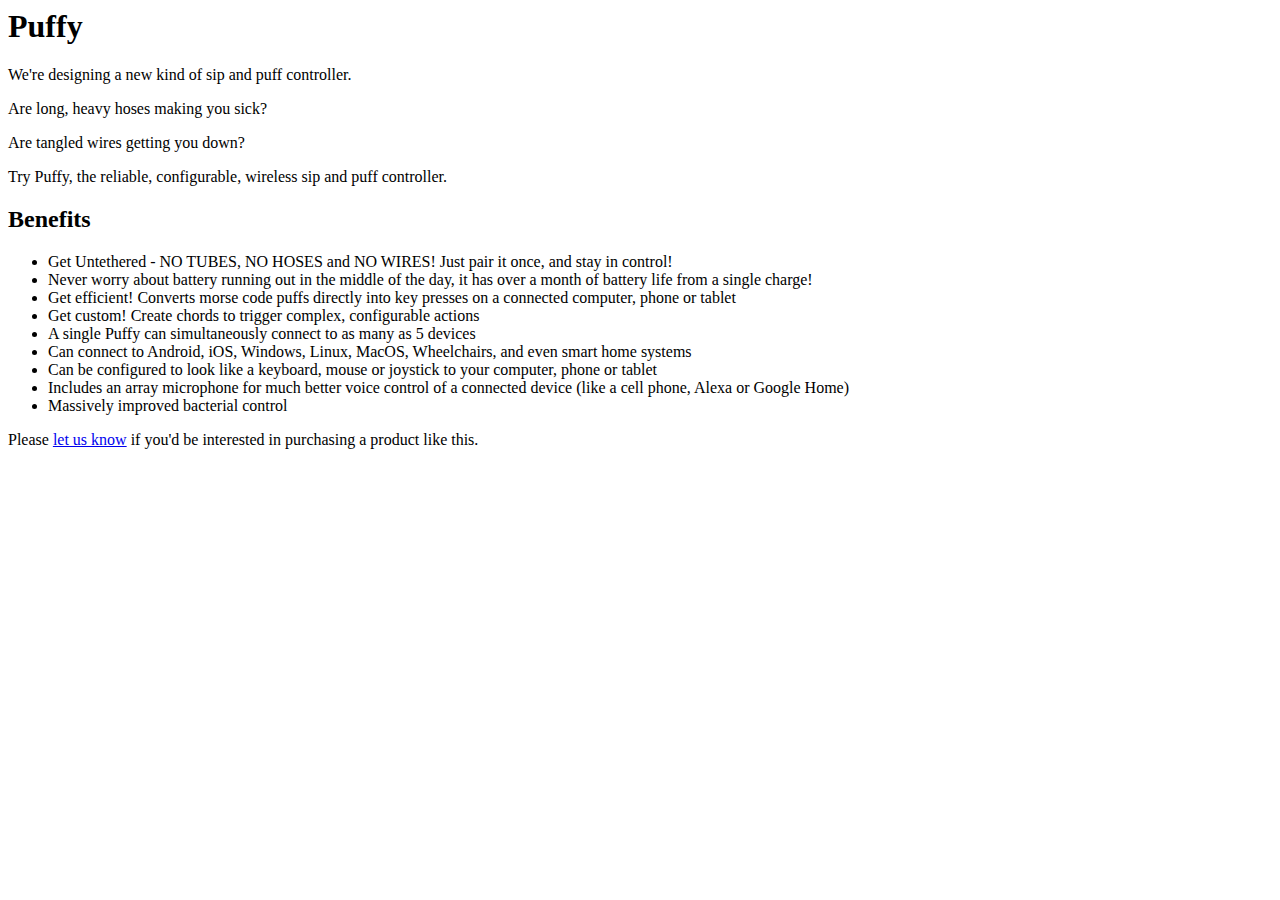
<file: p/puffy.html>
<html>
  <head>
  <!-- Global site tag (gtag.js) - Google Analytics -->
  <script async src="https://www.googletagmanager.com/gtag/js?id=UA-196381024-1">
  </script>
  <script>
    window.dataLayer = window.dataLayer || [];
    function gtag(){dataLayer.push(arguments);}
    gtag('js', new Date());
    gtag('config', 'UA-196381024-1');
  </script>
  </head>
  <body>
    <h1>Puffy</h1>
    <p>
    We're designing a new kind of sip and puff controller.
    </p>
    </p>
    Are long, heavy hoses making you sick?
    </p>
    </p>
    Are tangled wires getting you down?
    </p>
    <p>
    Try Puffy, the reliable, configurable, wireless sip and puff controller.
    </p>
    <p>
    <h2>Benefits</h2>
    <ul>
      <li>Get Untethered - NO TUBES, NO HOSES and NO WIRES! Just pair it once, and stay in control!</li>
      <li>Never worry about battery running out in the middle of the day, it has over a month of battery life from a single charge!</li>
      <li>Get efficient! Converts morse code puffs directly into key presses on a connected computer, phone or tablet</li>
      <li>Get custom! Create chords to trigger complex, configurable actions</li>
      <li>A single Puffy can simultaneously connect to as many as 5 devices</li>
      <li>Can connect to Android, iOS, Windows, Linux, MacOS, Wheelchairs, and even smart home systems</li>
      <li>Can be configured to look like a keyboard, mouse or joystick to your computer, phone or tablet</li>
      <li>Includes an array microphone for much better voice control of a connected device (like a cell phone, Alexa or Google Home)</li>
      <li>Massively improved bacterial control</li>
    </ul>
    </p>
    <p>
    Please <a href="https://docs.google.com/forms/d/e/1FAIpQLSeSUnRH5HnWNVlGQhG1Bxf0H9-EjYpBYXEfbpZyZdQjA9CQKg/viewform" target="_blank">let us know</a> if you'd be interested in purchasing a product like this.
    </p>
  </body>
</html>
</file>
